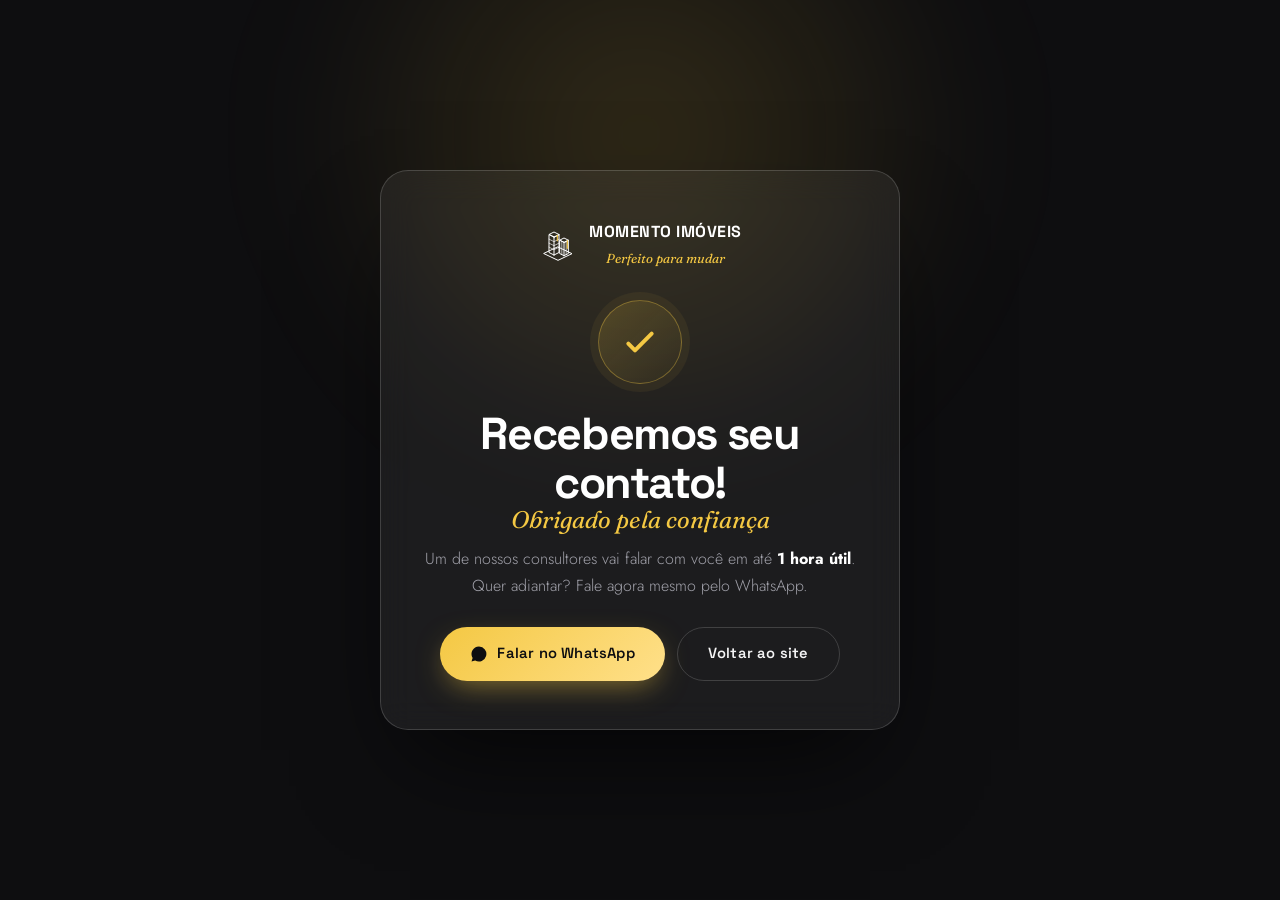
<file: obrigado.html>
<!DOCTYPE html>
<html lang="pt-BR">
<head>
<meta charset="UTF-8">
<meta name="viewport" content="width=device-width, initial-scale=1.0">
<title>Obrigado! — Momento Imóveis</title>
<meta name="description" content="Recebemos seu contato. Um consultor da Momento Imóveis falará com você em breve.">
<meta name="robots" content="noindex">
<link rel="icon" type="image/svg+xml" href="favicon.svg">
<link rel="apple-touch-icon" href="favicon.svg">
<link rel="preconnect" href="https://fonts.googleapis.com">
<link rel="preconnect" href="https://fonts.gstatic.com" crossorigin>
<link href="https://fonts.googleapis.com/css2?family=Fraunces:ital,wght@1,400;1,500&family=Jost:wght@300;400;500;600&family=Space+Grotesk:wght@500;600;700&display=swap" rel="stylesheet">
<link rel="stylesheet" href="styles.css">
<!-- Dica: este é o ponto ideal para disparar a conversão (Google Ads / Meta Pixel) -->
</head>
<body>

<main class="thanks">
  <div class="thanks-card">
    <div class="thanks-brand">
      <img class="logo-mark" src="logo.svg" alt="Momento Imóveis" width="42" height="42">
      <span><span class="name">MOMENTO IMÓVEIS</span><br><span class="tag">Perfeito para mudar</span></span>
    </div>

    <div class="thanks-check">
      <svg width="40" height="40" viewBox="0 0 24 24" fill="none"><path d="M5 13l4 4L19 7" stroke="currentColor" stroke-width="2.4" stroke-linecap="round" stroke-linejoin="round"/></svg>
    </div>

    <h1>Recebemos seu contato!<span class="script">Obrigado pela confiança</span></h1>
    <p>Um de nossos consultores vai falar com você em até <strong style="color:#fff">1 hora útil</strong>. Quer adiantar? Fale agora mesmo pelo WhatsApp.</p>

    <div class="actions">
      <a id="waBtn" href="https://wa.me/5500000000000" target="_blank" rel="noopener" class="btn">
        <svg width="18" height="18" viewBox="0 0 24 24" fill="currentColor"><path d="M12 2a10 10 0 00-8.5 15.2L2 22l4.9-1.3A10 10 0 1012 2z"/></svg>
        Falar no WhatsApp
      </a>
      <a href="index.html" class="btn btn-ghost">Voltar ao site</a>
    </div>
  </div>
</main>

<script>
  // Usa a mensagem montada no formulário; se acessar direto, mantém o link padrão
  var link = sessionStorage.getItem('waLink');
  if (link) { document.getElementById('waBtn').href = link; sessionStorage.removeItem('waLink'); }
</script>

</body>
</html>
</file>
<file: styles.css>
:root{
  --bg:#0e0e10;
  --bg-2:#141417;
  --surface:rgba(255,255,255,.04);
  --surface-2:rgba(255,255,255,.06);
  --stroke:rgba(255,255,255,.09);
  --stroke-strong:rgba(255,255,255,.16);
  --gold:#f4c843;
  --gold-2:#ffe08a;
  --gold-deep:#d9ab33;
  --text:#f4f4f5;
  --muted:#a1a1aa;
  --muted-2:#71717a;
  --max:1180px;
  --r:22px;
  --r-sm:16px;
  --glow:0 0 0 1px rgba(244,200,67,.0),0 18px 50px -12px rgba(244,200,67,.35);
}
*{margin:0;padding:0;box-sizing:border-box}
html{scroll-behavior:smooth}
body{font-family:'Jost',sans-serif;color:var(--text);background:var(--bg);line-height:1.6;overflow-x:hidden;-webkit-font-smoothing:antialiased;-moz-osx-font-smoothing:grayscale;text-rendering:optimizeLegibility}
img{max-width:100%;display:block}
:focus-visible{outline:2px solid var(--gold);outline-offset:3px;border-radius:4px}
html{scrollbar-color:#3a3a40 transparent}
::-webkit-scrollbar{width:11px;height:11px}
::-webkit-scrollbar-thumb{background:#34343a;border:3px solid var(--bg);border-radius:10px}
::-webkit-scrollbar-thumb:hover{background:#45454d}
footer{content-visibility:auto;contain-intrinsic-size:auto 420px}
h1,h2,h3,h4{font-family:'Space Grotesk',sans-serif;font-weight:600;line-height:1.08;letter-spacing:-.02em}
.script{font-family:'Fraunces',serif;font-style:italic;font-weight:400;letter-spacing:0;color:var(--gold)}
.wrap{max-width:var(--max);margin:0 auto;padding:0 24px}
a{text-decoration:none;color:inherit}
::selection{background:var(--gold);color:#0e0e10}
.grad-text{background:linear-gradient(100deg,var(--gold) 0%,#fff3cf 50%,var(--gold) 100%);background-size:200% auto;-webkit-background-clip:text;background-clip:text;color:transparent;animation:shimmer 6s linear infinite}
@keyframes shimmer{to{background-position:-200% center}}
@media(prefers-reduced-motion:reduce){.grad-text{animation:none}}

/* PILL / EYEBROW */
.eyebrow{display:inline-flex;align-items:center;gap:9px;color:var(--gold);font-family:'Space Grotesk',sans-serif;font-size:.72rem;letter-spacing:1.5px;text-transform:uppercase;font-weight:500;margin-bottom:18px;padding:7px 15px;border:1px solid var(--stroke);border-radius:50px;background:var(--surface);backdrop-filter:blur(8px)}
.eyebrow::before{content:'';width:7px;height:7px;border-radius:50%;background:var(--gold);box-shadow:0 0 10px var(--gold)}
.eyebrow.dark{color:var(--gold)}

/* BOTÕES */
.btn{position:relative;display:inline-flex;align-items:center;gap:9px;background:linear-gradient(135deg,var(--gold),var(--gold-2));color:#0e0e10;padding:14px 30px;border-radius:50px;font-family:'Space Grotesk',sans-serif;font-weight:600;font-size:.92rem;letter-spacing:.2px;border:none;cursor:pointer;overflow:hidden;transition:transform .3s cubic-bezier(.2,.7,.3,1),box-shadow .3s;box-shadow:0 10px 30px -8px rgba(244,200,67,.55)}
.btn::after{content:'';position:absolute;top:0;left:-120%;width:55%;height:100%;background:linear-gradient(120deg,transparent,rgba(255,255,255,.6),transparent);transform:skewX(-20deg);transition:left .6s}
.btn:hover{transform:translateY(-3px);box-shadow:0 18px 44px -8px rgba(244,200,67,.7)}
.btn:hover::after{left:150%}
.btn-ghost{background:transparent;color:var(--text);border:1px solid var(--stroke-strong);box-shadow:none}
.btn-ghost::after{display:none}
.btn-ghost:hover{background:var(--surface-2);border-color:var(--gold);color:var(--gold);transform:translateY(-3px)}

/* HEADER */
header{position:fixed;top:0;left:0;width:100%;z-index:50;padding:18px 0;transition:all .4s}
header.scrolled{padding:10px 0}
header.scrolled .nav{background:rgba(20,20,23,.72);backdrop-filter:blur(18px);-webkit-backdrop-filter:blur(18px);border:1px solid var(--stroke);border-radius:50px;padding:8px 8px 8px 20px;box-shadow:0 10px 40px rgba(0,0,0,.4)}
.nav{display:flex;align-items:center;justify-content:space-between;transition:all .4s;border:1px solid transparent}
.brand{display:flex;align-items:center;gap:12px}
.logo-mark{object-fit:contain}
.brand .logo-mark{width:40px;height:40px;transition:transform .4s}
.brand:hover .logo-mark{transform:rotate(-4deg) scale(1.06)}
.brand-text{display:flex;flex-direction:column;line-height:1}
.brand-text .name{font-family:'Space Grotesk',sans-serif;color:#fff;font-size:1.05rem;font-weight:700;letter-spacing:.5px}
.brand-text .tag{font-family:'Fraunces',serif;font-style:italic;color:var(--gold);font-size:.86rem;margin-top:2px}
.nav-links{display:flex;gap:30px;align-items:center}
.nav-links a:not(.btn){color:var(--muted);font-size:.88rem;font-weight:400;position:relative;transition:color .25s}
.nav-links a:not(.btn):hover{color:var(--text)}
.menu-toggle{display:none;background:none;border:none;cursor:pointer;flex-direction:column;gap:5px}
.menu-toggle span{width:25px;height:2px;background:#fff;border-radius:2px;transition:.3s}

/* HERO */
.hero{position:relative;min-height:100vh;display:flex;align-items:center;overflow:hidden;background:var(--bg)}
.hero::before{content:'';position:absolute;z-index:1;top:-25%;right:-8%;width:55%;height:90%;background:radial-gradient(circle,rgba(244,200,67,.16),transparent 65%);filter:blur(60px);pointer-events:none;animation:pulse 9s ease-in-out infinite}
.hero::after{content:'';position:absolute;z-index:1;bottom:0;left:0;width:100%;height:140px;background:linear-gradient(transparent,var(--bg));pointer-events:none}
.hero-bg{position:absolute;inset:0;z-index:0;background:linear-gradient(100deg,rgba(12,12,14,.95) 0%,rgba(12,12,14,.8) 42%,rgba(12,12,14,.5) 100%),url('https://images.unsplash.com/photo-1600607687939-ce8a6c25118c?auto=format&fit=crop&w=1600&q=80') center/cover}
.hero-grid{position:relative;z-index:2;display:grid;grid-template-columns:1.05fr .95fr;gap:48px;align-items:center;width:100%;padding:110px 24px 70px;max-width:var(--max);margin:0 auto}
.hero-content{max-width:600px}
.hero h1{font-size:clamp(2.4rem,5.4vw,4.2rem);color:#fff;margin-bottom:6px;font-weight:700;letter-spacing:-.03em}
.hero h1 .script{display:block;font-size:clamp(2.1rem,4.9vw,3.7rem);letter-spacing:0;line-height:1.05;margin-top:4px}
.hero p{font-size:1.06rem;font-weight:300;color:var(--muted);margin:20px 0 30px;max-width:480px}
.hero-cta{display:flex;gap:13px;flex-wrap:wrap}
.hero-trust{display:flex;align-items:center;gap:12px;margin-top:32px;flex-wrap:wrap}
.hero-trust .stars{color:var(--gold);letter-spacing:2px;font-size:1rem;text-shadow:0 0 14px rgba(244,200,67,.5)}
.hero-trust span{color:var(--muted);font-size:.9rem}
.hero-trust strong{color:#fff;font-weight:600}

/* HERO — card flutuante */
.hero-visual{position:relative;display:flex;justify-content:center;align-items:center}
.hcard{position:relative;width:100%;max-width:370px;background:var(--surface-2);border:1px solid var(--stroke-strong);border-radius:24px;overflow:hidden;backdrop-filter:blur(18px);-webkit-backdrop-filter:blur(18px);box-shadow:0 50px 100px -30px rgba(0,0,0,.85);animation:floaty 6.5s ease-in-out infinite}
.hcard img{width:100%;height:230px;object-fit:cover;display:block}
.hcard-tag{position:absolute;top:16px;left:16px;z-index:2;background:rgba(20,20,23,.6);border:1px solid rgba(244,200,67,.4);color:var(--gold);font-family:'Space Grotesk',sans-serif;font-size:.66rem;font-weight:600;letter-spacing:1px;text-transform:uppercase;padding:6px 13px;border-radius:50px;backdrop-filter:blur(8px)}
.hcard-body{padding:18px 20px 20px}
.hcard-body h3{color:#fff;font-size:1.3rem;font-weight:600}
.hcard-meta{color:var(--muted);font-size:.85rem;margin-top:5px}
.hcard-foot{display:flex;align-items:center;justify-content:space-between;margin-top:16px}
.hcard-price{font-family:'Space Grotesk',sans-serif;color:var(--gold);font-size:1.35rem;font-weight:700;letter-spacing:-.02em}
.hcard-btn{background:linear-gradient(135deg,var(--gold),var(--gold-2));color:#0e0e10;padding:9px 18px;border-radius:50px;font-family:'Space Grotesk',sans-serif;font-size:.8rem;font-weight:600;transition:transform .25s,box-shadow .25s;box-shadow:0 8px 20px -6px rgba(244,200,67,.5)}
.hcard-btn:hover{transform:translateY(-2px);box-shadow:0 12px 26px -6px rgba(244,200,67,.7)}
.hfloat{position:absolute;z-index:3;background:rgba(22,22,26,.82);backdrop-filter:blur(16px);-webkit-backdrop-filter:blur(16px);border:1px solid var(--stroke-strong);border-radius:16px;box-shadow:0 24px 50px -18px rgba(0,0,0,.8)}
.hfloat-1{top:18px;right:-16px;padding:13px 18px;text-align:center;animation:floaty 6.5s ease-in-out infinite .9s}
.hfloat-1 .num{font-family:'Space Grotesk',sans-serif;color:var(--gold);font-size:1.55rem;font-weight:700;line-height:1;letter-spacing:-.02em}
.hfloat-1 .lbl{color:var(--muted);font-size:.66rem;text-transform:uppercase;letter-spacing:.5px;margin-top:3px}
.hfloat-2{top:188px;left:-24px;display:flex;align-items:center;gap:9px;padding:11px 15px;color:#fff;font-size:.82rem;font-weight:500;animation:floaty 6.5s ease-in-out infinite .45s}
.hfloat-2 svg{color:var(--gold);flex-shrink:0}
.hcard,.hfloat{will-change:transform}
@keyframes floaty{0%,100%{transform:translateY(0)}50%{transform:translateY(-14px)}}
@keyframes pulse{0%,100%{opacity:.7}50%{opacity:1}}
@media(prefers-reduced-motion:reduce){.hcard,.hfloat,.hero::before{animation:none}}

/* SECTION BASE */
section{padding:80px 0;position:relative}
.hero,.gallery,.lead,.why,#sobre{border-radius:0 0 34px 34px;overflow:hidden}
.sec-head{text-align:center;max-width:660px;margin:0 auto 48px}
.sec-head h2{font-size:clamp(2rem,4vw,3rem);color:#fff;font-weight:700;letter-spacing:-.03em}
.sec-head p{color:var(--muted);margin-top:14px;font-weight:300;font-size:1.04rem}

/* GALERIA */
.gallery{background:linear-gradient(var(--bg),var(--bg-2))}
.gallery .sec-head{max-width:none}
.gallery .sec-head h2{white-space:nowrap}
.gallery .grid{display:grid;grid-template-columns:repeat(3,1fr);gap:20px}
.prop{position:relative;border-radius:var(--r);overflow:hidden;cursor:pointer;border:1px solid var(--stroke);background:var(--surface);transition:transform .4s,box-shadow .4s,border-color .4s}
.prop:hover{transform:translateY(-7px);border-color:rgba(244,200,67,.35);box-shadow:0 30px 60px -20px rgba(0,0,0,.7)}
.prop img{width:100%;height:248px;object-fit:cover;display:block;transition:transform .7s}
.prop:hover img{transform:scale(1.08)}
.prop .info{position:absolute;left:0;bottom:0;width:100%;padding:50px 22px 20px;color:#fff;background:linear-gradient(transparent,rgba(10,10,12,.6) 40%,rgba(10,10,12,.95))}
.prop .tagp{display:inline-flex;align-items:center;gap:6px;background:rgba(244,200,67,.14);color:var(--gold);font-family:'Space Grotesk',sans-serif;font-size:.66rem;font-weight:600;letter-spacing:1px;text-transform:uppercase;padding:5px 12px;border-radius:50px;margin-bottom:10px;border:1px solid rgba(244,200,67,.3)}
.prop h3{font-size:1.3rem;color:#fff;line-height:1.1;font-weight:600}
.prop .meta{font-size:.8rem;color:#b8b8bd;font-weight:300;margin-top:4px}
.prop .price{font-family:'Space Grotesk',sans-serif;font-size:1.35rem;color:var(--gold);font-weight:700;margin-top:8px;letter-spacing:-.02em}
.gallery .center{text-align:center;margin-top:36px}

/* FORMULÁRIO (3ª dobra) */
.lead{position:relative;background:var(--bg-2);overflow:hidden}
.lead::before{content:'';position:absolute;top:-30%;left:50%;width:60%;height:90%;background:radial-gradient(circle,rgba(244,200,67,.12),transparent 65%);filter:blur(50px);pointer-events:none}
.lead-grid{position:relative;z-index:2;display:grid;grid-template-columns:1.05fr 1fr;gap:50px;align-items:center}
.lead-text h2{font-size:clamp(1.9rem,3.8vw,2.9rem);color:#fff;margin-bottom:14px;font-weight:700;letter-spacing:-.03em}
.lead-text h2 .script{display:block}
.lead-text p{color:var(--muted);font-weight:300;margin-bottom:26px;max-width:440px}
.lead-contacts{display:flex;flex-direction:column;gap:11px}
.lead-contacts a{display:flex;align-items:center;gap:13px;color:#d4d4d8;font-size:.94rem;padding:11px 16px;border:1px solid var(--stroke);border-radius:var(--r-sm);background:var(--surface);transition:border-color .25s,transform .25s,color .25s}
.lead-contacts a:hover{color:var(--gold);border-color:rgba(244,200,67,.4);transform:translateX(4px)}
.lead-contacts svg,.socials svg{color:var(--gold);flex-shrink:0}
form{position:relative;background:var(--surface-2);border:1px solid var(--stroke);border-radius:var(--r);padding:32px 30px;backdrop-filter:blur(16px);-webkit-backdrop-filter:blur(16px);box-shadow:0 40px 80px -20px rgba(0,0,0,.6)}
form h3{color:#fff;font-size:1.5rem;margin-bottom:3px;font-weight:600}
form .sub{color:var(--muted-2);font-size:.86rem;margin-bottom:22px}
.field{margin-bottom:14px}
.field label{display:block;font-family:'Space Grotesk',sans-serif;font-size:.74rem;color:var(--muted);margin-bottom:7px;letter-spacing:.5px;text-transform:uppercase}
.field label .req{color:var(--gold)}
.field label .opt{color:var(--muted-2);text-transform:none;letter-spacing:0}
.field input:invalid:not(:placeholder-shown){border-color:#e2536b}
.field input:valid:not(:placeholder-shown){border-color:rgba(244,200,67,.45)}
.field input,.field select,.field textarea{width:100%;padding:13px 16px;border:1px solid var(--stroke);border-radius:12px;font-family:'Jost',sans-serif;font-size:.93rem;color:var(--text);background:rgba(255,255,255,.03);transition:border .25s,box-shadow .25s,background .25s}
.field input::placeholder,.field textarea::placeholder{color:#6b6b73}
.field select option{background:#1a1a1e;color:var(--text)}
.field input:focus,.field select:focus,.field textarea:focus{outline:none;border-color:var(--gold);background:rgba(255,255,255,.05);box-shadow:0 0 0 3px rgba(244,200,67,.16)}
.row2{display:grid;grid-template-columns:1fr 1fr;gap:13px}
form .btn{width:100%;justify-content:center;margin-top:8px}
form .privacy{font-size:.74rem;color:var(--muted-2);text-align:center;margin-top:14px}
form .privacy a{color:var(--gold);text-decoration:none;border-bottom:1px solid rgba(244,200,67,.3)}

/* POR QUE + COMO FUNCIONA */
.why{position:relative;background:var(--bg);overflow:hidden}
.why::before{content:'';position:absolute;top:10%;left:-10%;width:45%;height:60%;background:radial-gradient(circle,rgba(244,200,67,.08),transparent 65%);filter:blur(50px)}
.why .wrap{position:relative;z-index:2}
.why-grid{display:grid;grid-template-columns:repeat(3,1fr);gap:18px}
.why-card{position:relative;background:linear-gradient(180deg,var(--surface-2),var(--surface));border:1px solid var(--stroke);border-radius:var(--r);padding:30px 28px;overflow:hidden;transition:transform .4s cubic-bezier(.2,.7,.3,1),border-color .4s}
.why-card::before{content:'';position:absolute;inset:0;border-radius:var(--r);padding:1px;background:linear-gradient(135deg,rgba(244,200,67,.55),transparent 45%);-webkit-mask:linear-gradient(#000 0 0) content-box,linear-gradient(#000 0 0);-webkit-mask-composite:xor;mask-composite:exclude;opacity:0;transition:opacity .4s}
.why-card::after{content:'';position:absolute;top:-40%;right:-30%;width:70%;height:90%;background:radial-gradient(circle,rgba(244,200,67,.16),transparent 60%);opacity:0;transition:opacity .4s;pointer-events:none}
.why-card:hover{transform:translateY(-8px)}
.why-card:hover::before,.why-card:hover::after{opacity:1}
.why-card .ico{width:52px;height:52px;border-radius:15px;background:linear-gradient(135deg,rgba(244,200,67,.22),rgba(244,200,67,.04));border:1px solid rgba(244,200,67,.22);display:flex;align-items:center;justify-content:center;margin-bottom:20px;box-shadow:0 8px 22px -8px rgba(244,200,67,.4);transition:transform .4s}
.why-card:hover .ico{transform:scale(1.06) rotate(-3deg)}
.why-card h3{font-size:1.3rem;color:#fff;margin-bottom:9px;font-weight:600}
.why-card p{color:var(--muted);font-size:.92rem;font-weight:300;line-height:1.55}

/* QUEM SOMOS */
#sobre{background:linear-gradient(var(--bg-2),var(--bg))}
.about-grid{display:grid;grid-template-columns:.8fr 1.2fr;gap:48px;align-items:center}
.about-img{position:relative;max-width:340px;border-radius:var(--r);overflow:hidden;border:1px solid var(--stroke);box-shadow:0 40px 80px -20px rgba(0,0,0,.6)}
.about-img img{width:100%;height:auto;display:block;aspect-ratio:4/5;object-fit:cover;transition:transform .8s}
.about-img:hover img{transform:scale(1.05)}
.about-img .badge{position:absolute;bottom:16px;left:16px;background:rgba(20,20,23,.7);backdrop-filter:blur(14px);color:#fff;padding:16px 22px;border-radius:var(--r-sm);text-align:left;border:1px solid var(--stroke-strong)}
.about-img .badge .num{font-family:'Space Grotesk',sans-serif;font-size:2.1rem;color:var(--gold);font-weight:700;line-height:1;letter-spacing:-.02em}
.about-img .badge .lbl{font-size:.72rem;letter-spacing:.5px;color:var(--muted);margin-top:3px}
.about-text h2{font-size:clamp(2rem,3.6vw,2.8rem);margin-bottom:16px;color:#fff;font-weight:700;letter-spacing:-.03em}
.about-text p{color:var(--muted);margin-bottom:16px;font-weight:300}
.about-text p strong{color:var(--text);font-weight:500}
.about-values{display:flex;gap:14px;margin-top:26px;flex-wrap:wrap}
.about-values .v{flex:1;min-width:200px;display:flex;gap:13px;align-items:flex-start;background:var(--surface);border:1px solid var(--stroke);border-radius:var(--r-sm);padding:16px 18px;transition:transform .3s,border-color .3s}
.about-values .v:hover{transform:translateY(-4px);border-color:rgba(244,200,67,.35)}
.about-values .v svg{flex-shrink:0;margin-top:3px}
.about-values .v strong{display:block;font-family:'Space Grotesk',sans-serif;font-size:1.05rem;color:#fff;font-weight:600}
.about-values .v span{font-size:.82rem;color:var(--muted-2)}

/* FOOTER */
footer{background:var(--bg-2);color:var(--muted);padding:54px 0 24px;position:relative;border-top:1px solid var(--stroke)}
.foot-grid{display:grid;grid-template-columns:1.6fr 1fr 1fr;gap:44px;margin-bottom:34px}
.foot-brand .brand-text .name{font-size:1.1rem}
.foot-brand p{font-weight:300;font-size:.9rem;margin-top:18px;max-width:330px;line-height:1.7;color:var(--muted-2)}
.foot-col h4{font-family:'Space Grotesk',sans-serif;color:#fff;font-size:1rem;margin-bottom:16px;font-weight:600;letter-spacing:.3px}
.foot-col a,.foot-col p{display:block;font-size:.88rem;margin-bottom:11px;font-weight:300;color:var(--muted);transition:color .2s,transform .2s}
.foot-col a{cursor:pointer}
.foot-col a:hover{color:var(--gold);transform:translateX(3px)}
.socials{display:flex;gap:11px;margin-top:18px}
.socials a{width:38px;height:38px;border-radius:12px;border:1px solid var(--stroke);display:flex;align-items:center;justify-content:center;transition:.3s}
.socials a:hover{background:rgba(244,200,67,.12);border-color:rgba(244,200,67,.4);transform:translateY(-3px)}
.foot-bottom{border-top:1px solid var(--stroke);padding-top:24px;display:flex;align-items:center;justify-content:space-between;gap:16px;flex-wrap:wrap;font-size:.8rem;color:var(--muted-2)}
.foot-legal{display:flex;align-items:center;gap:24px}
.foot-legal a{cursor:pointer;transition:color .2s}
.foot-legal a:hover{color:var(--gold)}
.foot-by a{color:var(--muted);font-weight:500;transition:color .2s}
.foot-by a:hover{color:#fff}
.foot-by .dot{color:#e23636}

/* PÁGINA OBRIGADO */
.thanks{min-height:100vh;display:flex;align-items:center;justify-content:center;padding:24px;position:relative;overflow:hidden}
.thanks::before{content:'';position:absolute;top:-20%;left:50%;transform:translateX(-50%);width:70%;height:70%;background:radial-gradient(circle,rgba(244,200,67,.16),transparent 65%);filter:blur(60px);pointer-events:none;animation:pulse 9s ease-in-out infinite}
.thanks-card{position:relative;z-index:2;max-width:520px;width:100%;text-align:center;background:var(--surface-2);border:1px solid var(--stroke-strong);border-radius:28px;padding:48px 40px;backdrop-filter:blur(16px);box-shadow:0 50px 100px -30px rgba(0,0,0,.7)}
.thanks-check{width:84px;height:84px;margin:0 auto 26px;border-radius:50%;background:linear-gradient(135deg,rgba(244,200,67,.2),rgba(244,200,67,.05));border:1px solid rgba(244,200,67,.35);display:flex;align-items:center;justify-content:center;box-shadow:0 0 0 8px rgba(244,200,67,.06)}
.thanks-check svg{color:var(--gold)}
.thanks-card h1{font-family:'Space Grotesk',sans-serif;font-size:clamp(2rem,5vw,2.8rem);color:#fff;font-weight:700;letter-spacing:-.03em;margin-bottom:12px}
.thanks-card h1 .script{display:block;font-size:1.5rem}
.thanks-card p{color:var(--muted);font-weight:300;margin-bottom:28px;line-height:1.7}
.thanks-card .actions{display:flex;gap:12px;justify-content:center;flex-wrap:wrap}
.thanks-brand{display:flex;align-items:center;justify-content:center;gap:11px;margin-bottom:30px}
.thanks-brand .logo-mark{width:40px;height:40px}
.thanks-brand .name{font-family:'Space Grotesk',sans-serif;color:#fff;font-size:1rem;font-weight:700;letter-spacing:.5px}
.thanks-brand .tag{font-family:'Fraunces',serif;font-style:italic;color:var(--gold);font-size:.82rem}

/* REVEAL */
.reveal{opacity:0;transform:translateY(30px);transition:opacity .8s,transform .8s}
.reveal.in{opacity:1;transform:none}

/* MODAL */
.modal-overlay{position:fixed;inset:0;z-index:100;display:flex;align-items:center;justify-content:center;padding:24px;background:rgba(10,10,12,.6);backdrop-filter:blur(10px);-webkit-backdrop-filter:blur(10px);opacity:0;visibility:hidden;transition:opacity .35s,visibility .35s}
.modal-overlay.open{opacity:1;visibility:visible}
.modal{background:var(--bg-2);width:100%;max-width:720px;max-height:85vh;border-radius:var(--r);border:1px solid var(--stroke-strong);box-shadow:0 50px 100px rgba(0,0,0,.6);display:flex;flex-direction:column;overflow:hidden;transform:translateY(28px) scale(.97);transition:transform .4s cubic-bezier(.2,.7,.3,1)}
.modal-overlay.open .modal{transform:none}
.modal-head{display:flex;align-items:flex-start;justify-content:space-between;gap:16px;padding:26px 30px 18px;border-bottom:1px solid var(--stroke)}
.modal-head h3{font-size:1.6rem;color:#fff;font-weight:600}
.modal-head .upd{font-size:.75rem;color:var(--muted-2);margin-top:5px;font-weight:300}
.modal-close{background:var(--surface);border:1px solid var(--stroke);cursor:pointer;width:36px;height:36px;border-radius:50%;display:flex;align-items:center;justify-content:center;color:var(--muted);font-size:1.4rem;line-height:1;transition:.2s;flex-shrink:0}
.modal-close:hover{background:var(--surface-2);color:#fff;transform:rotate(90deg)}
.modal-body{padding:22px 30px 30px;overflow-y:auto}
.modal-body h4{font-family:'Space Grotesk',sans-serif;font-size:1.1rem;color:#fff;margin:22px 0 8px;font-weight:600}
.modal-body h4:first-child{margin-top:0}
.modal-body p,.modal-body li{font-size:.92rem;color:var(--muted);font-weight:300;line-height:1.75}
.modal-body ul{padding-left:20px;margin:6px 0}
.modal-body li{margin-bottom:6px}
.modal-body strong{color:var(--text);font-weight:500}
.modal-body a{color:var(--gold);text-decoration:underline}
.modal-body::-webkit-scrollbar{width:8px}
.modal-body::-webkit-scrollbar-thumb{background:#3a3a40;border-radius:8px}

/* RESPONSIVE */
@media(max-width:900px){
  .hero{min-height:auto}
  .hero-grid{grid-template-columns:1fr;gap:54px;padding:130px 24px 70px}
  .hero-content{max-width:560px}
  .hero-visual{margin:0 auto;max-width:380px;width:100%}
  .hfloat-1{right:0}
  .hfloat-2{left:0}
  .about-grid,.lead-grid{grid-template-columns:1fr;gap:38px}
  .why-grid,.gallery .grid{grid-template-columns:1fr}
  .foot-grid{grid-template-columns:1fr;gap:30px}
  .foot-bottom{justify-content:center;text-align:center}
  header.scrolled .nav{border-radius:18px}
  .nav-links{position:fixed;top:0;right:-100%;height:100vh;width:78%;max-width:330px;background:rgba(14,14,16,.96);backdrop-filter:blur(20px);flex-direction:column;justify-content:center;gap:28px;transition:right .4s;box-shadow:-12px 0 44px rgba(0,0,0,.5);border-left:1px solid var(--stroke)}
  .nav-links.open{right:0}
  .nav-links a{font-size:1.1rem}
  .menu-toggle{display:flex;z-index:60}
  .menu-toggle.open span:nth-child(1){transform:translateY(7px) rotate(45deg)}
  .menu-toggle.open span:nth-child(2){opacity:0}
  .menu-toggle.open span:nth-child(3){transform:translateY(-7px) rotate(-45deg)}
}
@media(max-width:520px){
  .hero,.gallery,.lead,.why,#sobre{border-radius:0 0 26px 26px}
  .gallery .sec-head h2{white-space:normal}
  section{padding:54px 0}
  .row2{grid-template-columns:1fr}
  form{padding:28px 22px}
  .foot-legal{flex-direction:column;gap:9px}
  .modal-head{padding:20px 22px 16px}
  .modal-body{padding:18px 22px 24px}
}
</file>
